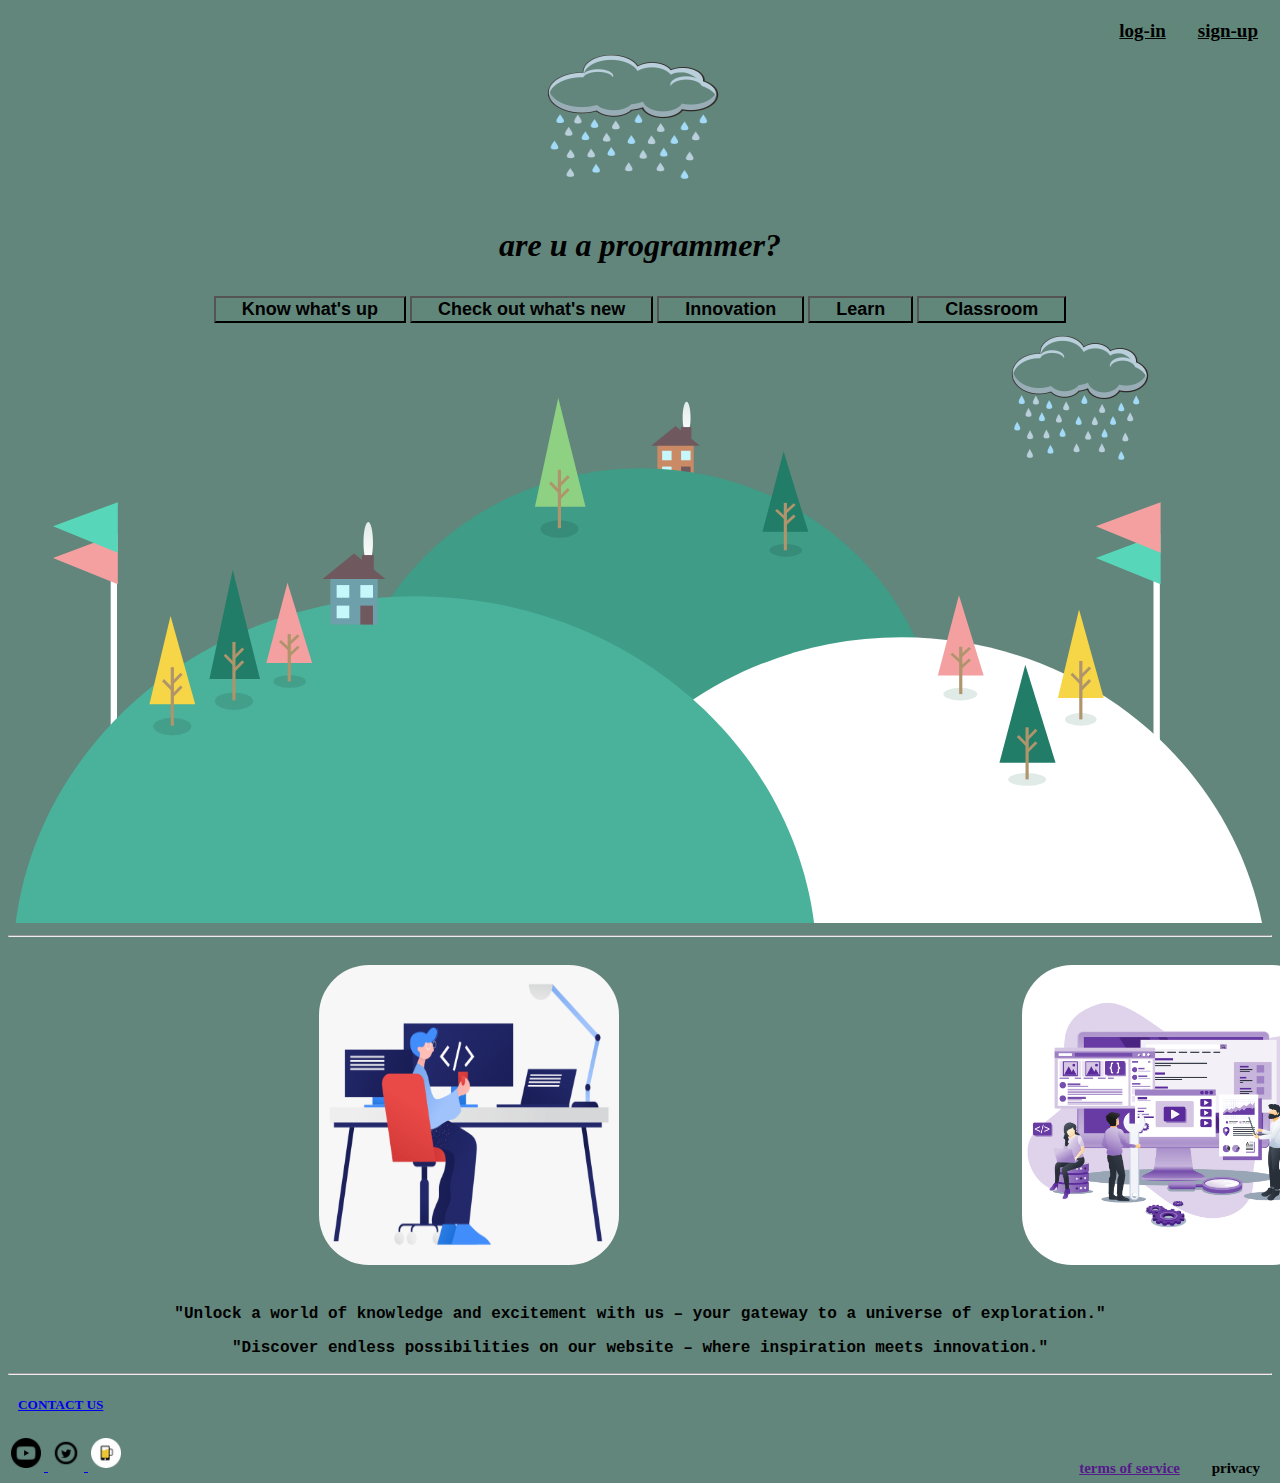
<file: css/index.html>
<!DOCTYPE html>
<html>
    <head>
        <title>PROGRAMMING</title>
        <meta charset="utf-8">
        <link rel="stylesheet" href="style.css">
        <link rel="icon" href="_disqus icon_icon.png">

    </head>
    <body>
        <div class="log-in">
            <a class="top" href=""><p class="sign-up">log-in</p></a>
            <a class="top" href=""><p class="sign-up">sign-up</p></a>
        </div>
        <img class="top-cloud" src="5624359.png">
        <h1 class="David">are u a programmer?</h1>
        <div class="banner">
            <button class="botton"><p class="test">Know what's up</p></button>
            <button class="botton"><p class="test">Check out what's new</p></button>
            <button class="botton"><p class="test">Innovation</p></button>
            <button class="botton"><p class="test">Learn</p></button>
            <button class="botton"><p class="test">Classroom</p></button>
        </div>

        <img class="lower-cloud" src="5624359.png">
        <img class="land" src="land.svg">
        <hr>
        <div class="center-container">
            <div id="profile">
               <img class="profile" id="program" src="program.png" alt="program.png">
               <img class="profile" id="flat" src="_5332909.png" alt="program.png">

               <p class="p">"Unlock a world of knowledge and excitement with us – your gateway to a universe of exploration."</p>
               <p class="p">"Discover endless possibilities on our website – where inspiration meets innovation."</p>
            <hr>
            <div class="bottom-container">
           <h5><a class="btn" href="mailto:name@gmail.com">CONTACT US</a></h5> 
           <h5  class="btno" >privacy</h5>
           <h5  class="btnp" ><a href="">terms of service</h5></a>

            <a href="https://www.youtube.com/"> 
                <img class="icon" src="youtube.png">
            </a>
            <a href="https://www.twitter.com/">
                <img class="icon" src="_circular_icon.png">
            </a>
            <a href="https://www.appbrewery.co/">
                <img  class="icon" src="Small.png">
            </a>
        </div>
    </body>
</html>
</file>
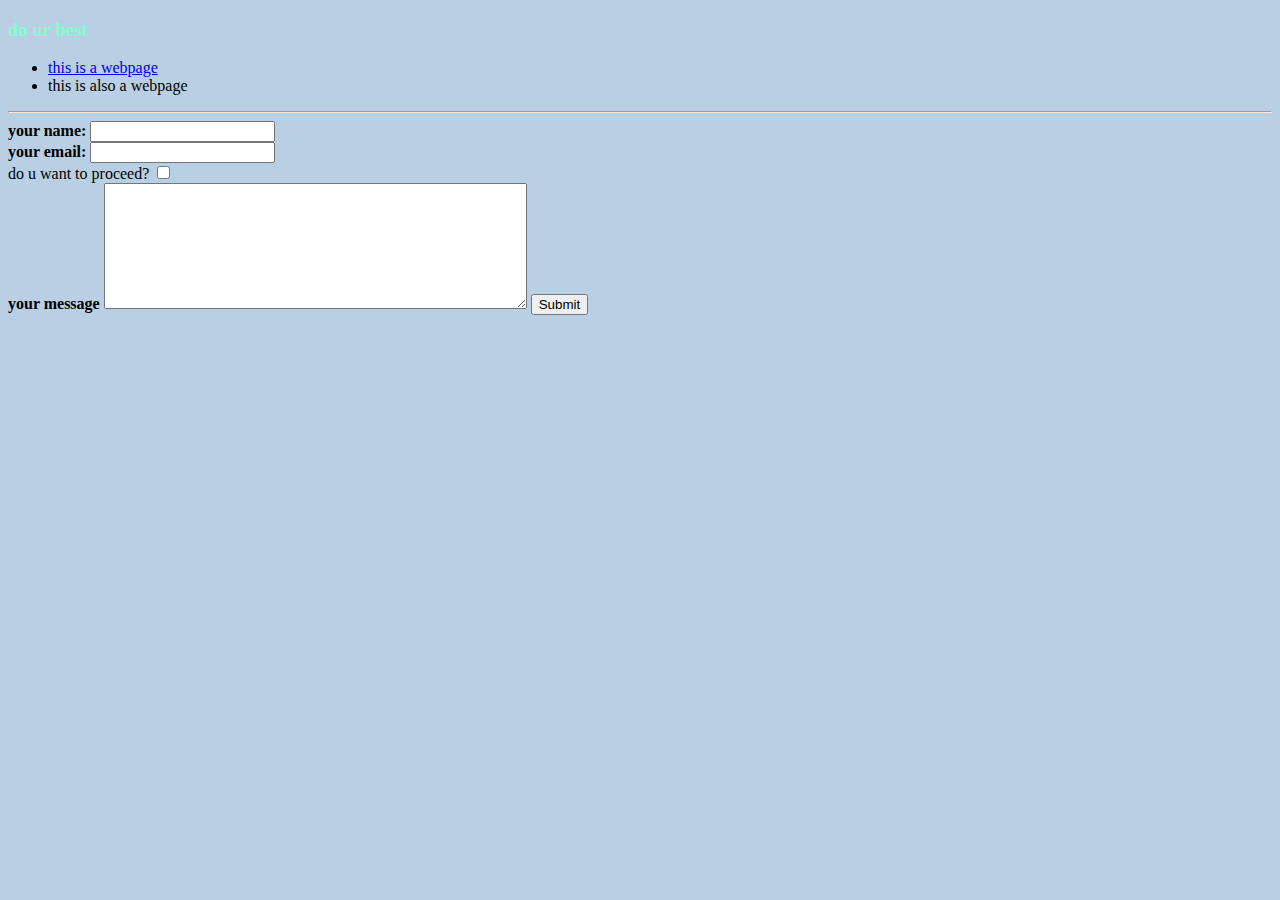
<file: do ur best.html>
<!DOCTYPE html>
<html>
    <head>
        <title>do ur best </title>
        <link rel="stylesheet" href="style.css">

    </head>
    <body>
        <h3>do ur best</h3>
        <ul>
            <li> <a href="https://docs.emmet.io/cheat-sheet/">this is a webpage</a></li>
            <li>this is also a webpage</li>
        </ul>
        
        <hr>
        <form action="mailto:do ur best@gmail.com" method="post"  enctype="text/plain">
            <label> <strong>your name:</strong></label>
            <input type="text" name="yourname">
            <br>
            <label><strong>your email:</strong></label>
            <input type="email" name="youremail">
            <br>
            <label>do u want to proceed?</label>
            <input type="checkbox">
            <br>
            <label><strong>your message</strong></label>
            <textarea name="your message" rows="8" cols="50"></textarea>
            <input type="submit">
        </form>


    </body>
</html>
</file>
<file: css/style.css>
body{
    background-color: rgb(98, 134, 123);
}
.log-in{
    text-align: right;
    margin-top: 20px;
}

.top{
    background-color: rgb(97, 135, 123);
    color: black;
}

.sign-up{
font-size: 19px;
font-weight: bold;
display: inline;
padding: 7px;
margin: 7px;


}

.David{
    text-align: center;
    padding: 10px;
    font-style: oblique;
}

.banner{
    text-align: center;
}

.test{
    color: black;
    display: inline;
    font-size: 18px;
    padding: 15px;
    font-weight: bold;
    margin: 5px;
}

.botton{
    background-color: rgb(97, 135, 123);
}


.div{
    text-align: center;
}

.top-cloud{
    width: 250px;
    height: 150px;
    position: relative;
    left:500px;
}
.middle-cloud{
    width: 200px;
    height: 150px;
    position: relative;
    top: 150px;
    left: 200px;
}

.lower-cloud{
    width: 200px;
    height: 150px;
    position: absolute;
    right: 100px;

}

.land{
    height: 600px;
    width: 100%;
}

#profile{
    text-align: center;
    display: inline;
}

.profile{
    height: 300px;
    width: 300px;
    border-radius: 50px;
}

#program{
margin: 20px;
position: relative;
left: 23%;
}

#flat{
    margin: 20px;
    position: relative;
    left: 650px;
}

.p{
    font-weight: bold;
    font-family: 'Courier New', Courier, monospace;
}

.bottom-container{
    text-align: left;
    left: 30px;
}

.btn{
    margin-left: 10px;
}

.btno{
    position: absolute;
    right: 20px;
    font-size: 15px;
}

.btnp{
    position: absolute;
    right: 100px;
    font-size: 15px;
}

.icon{
    width: 30px;
    height: 30px;
    padding: 3px;
    display: inline;
}
</file>
<file: style.css>
body{
    background-color: rgb(185, 207, 227);
}
hr{
    border-color: antiquewhite;
}
h1,h2,h3{
    color: aquamarine;
}
input{
    accent-color: rgb(68, 241, 108);
}
</file>
